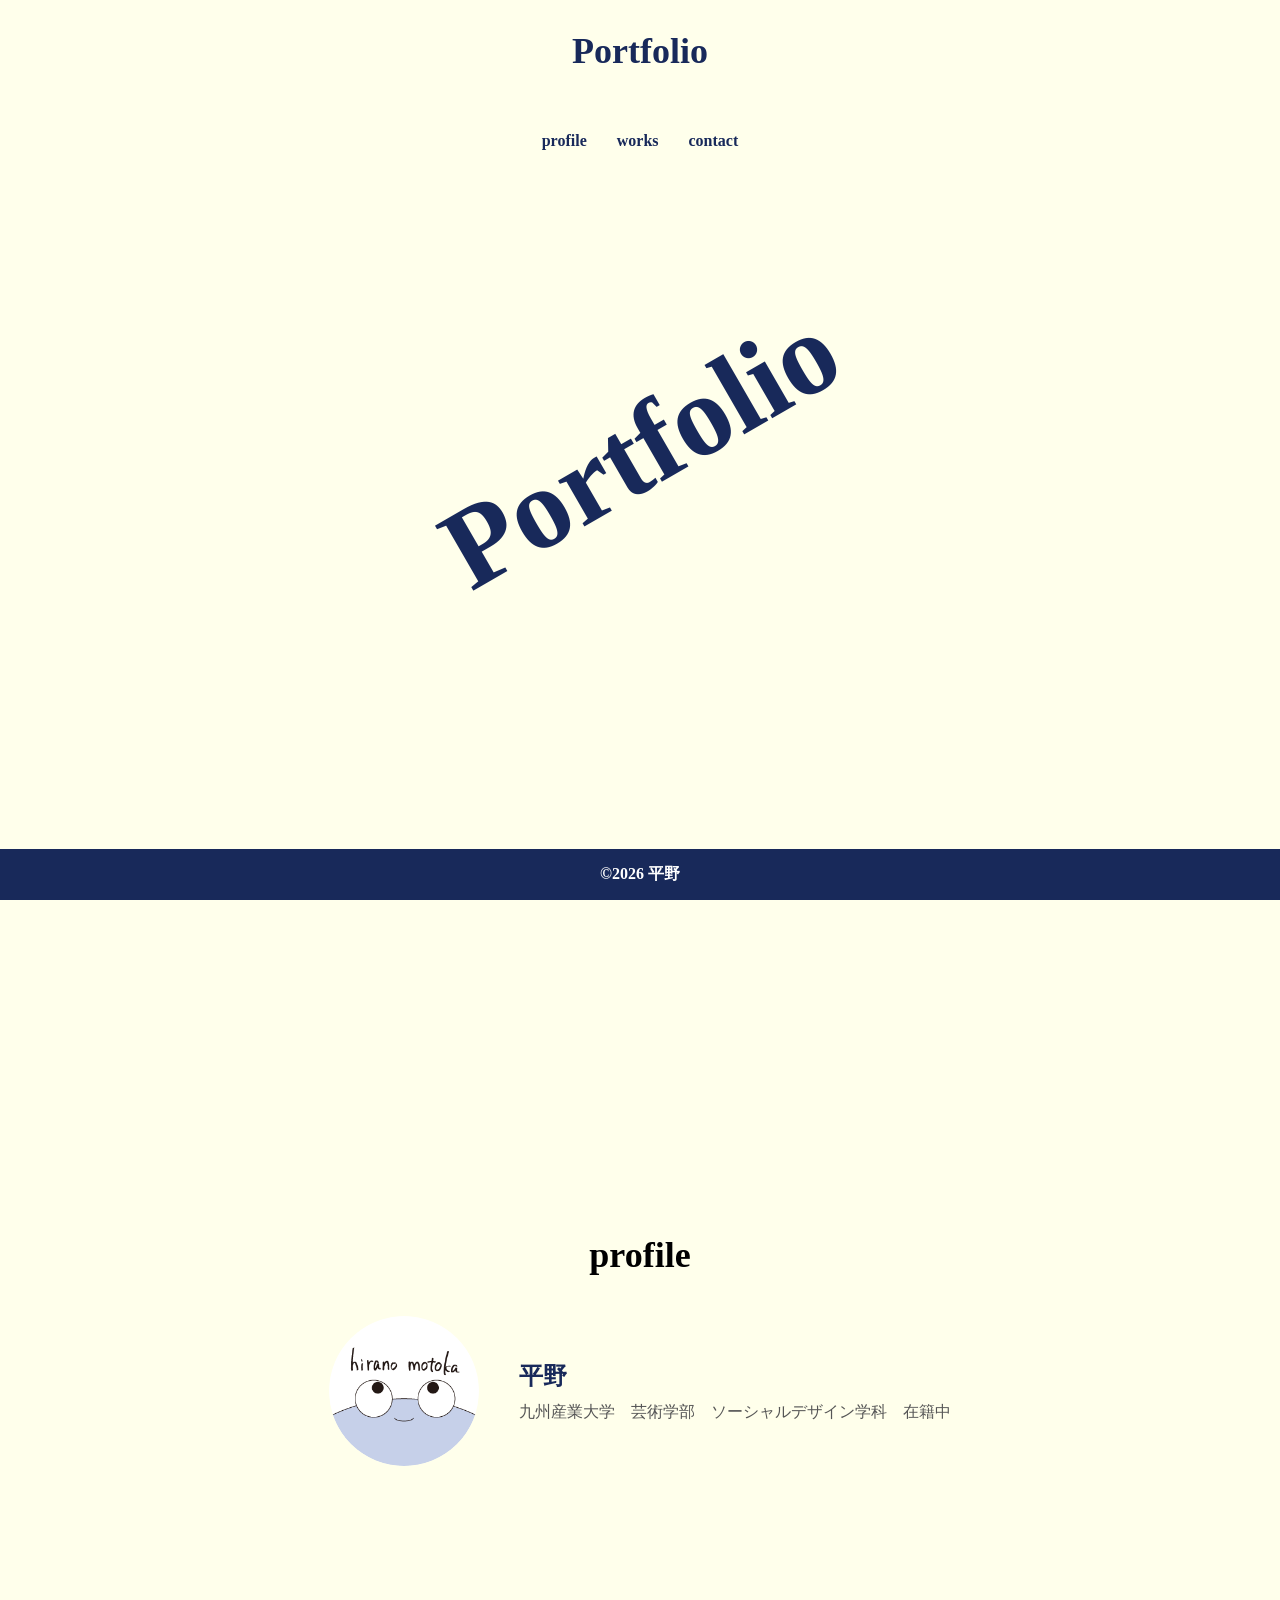
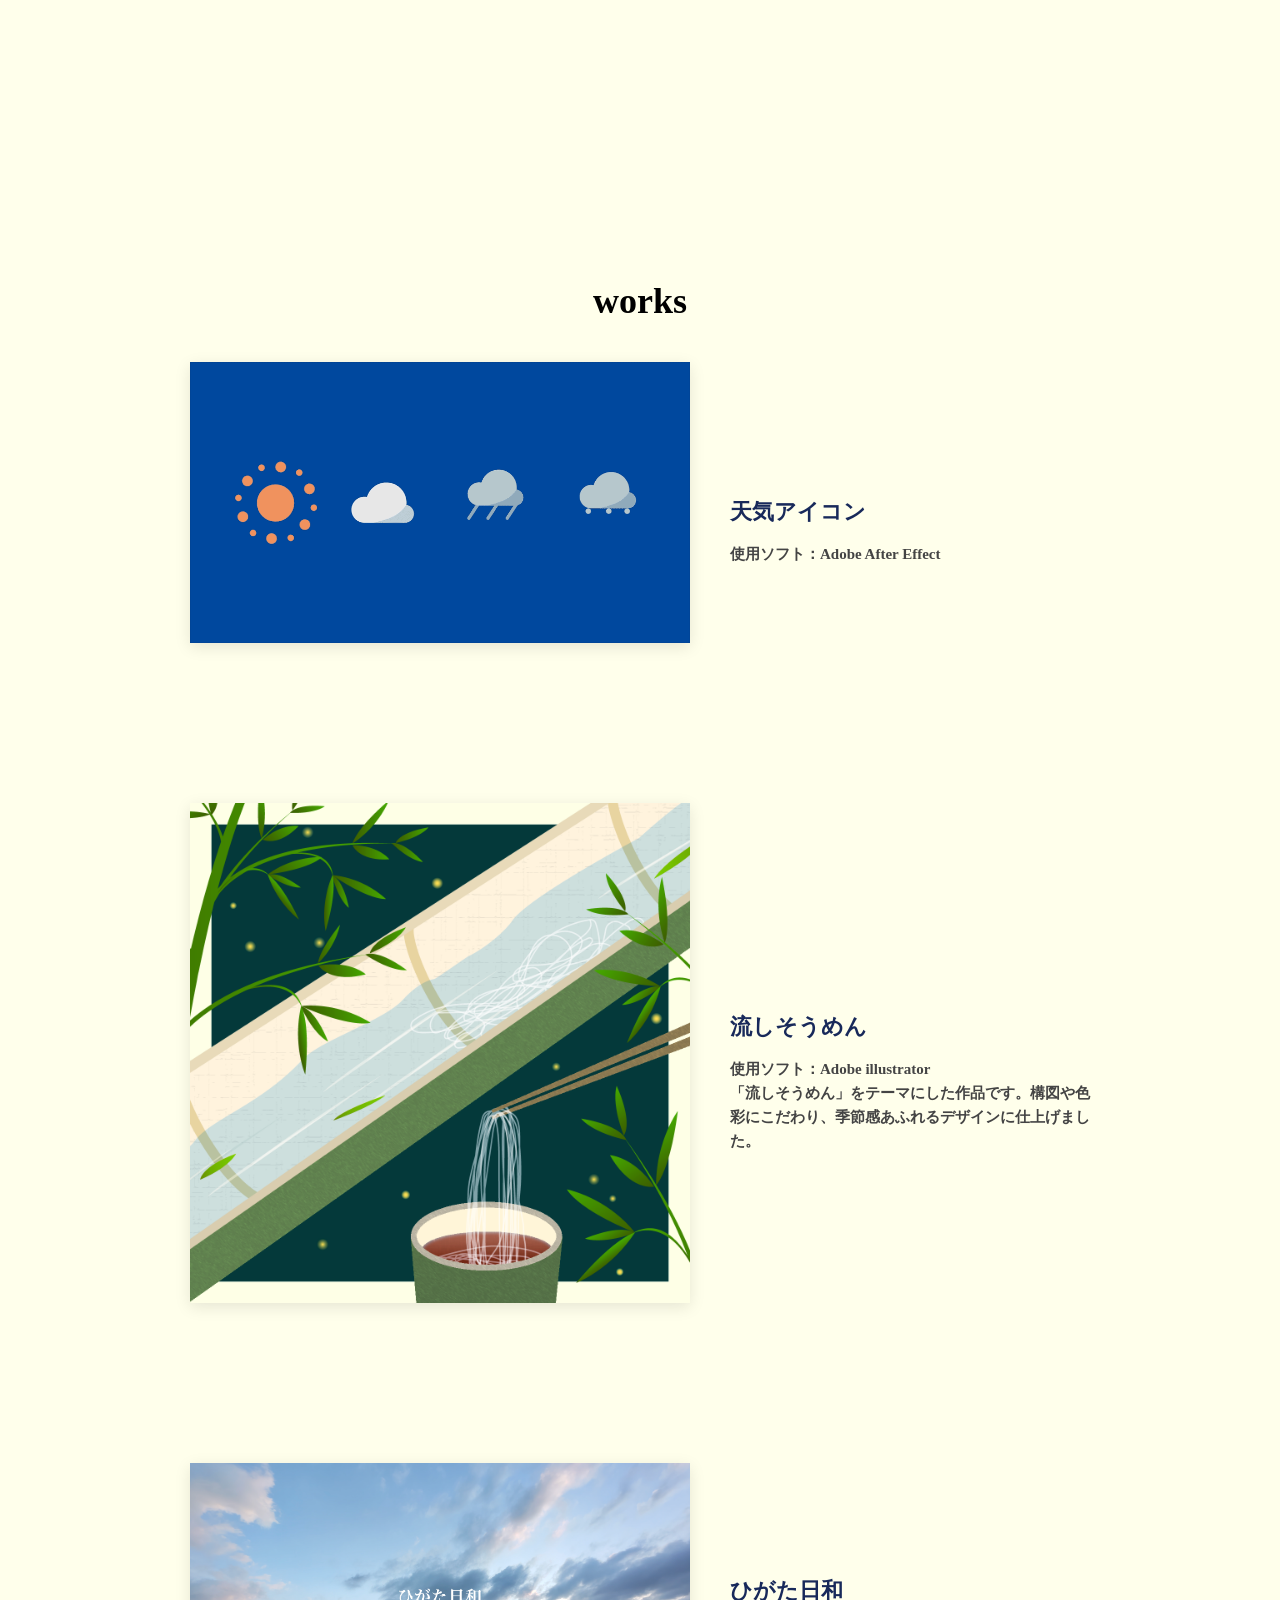
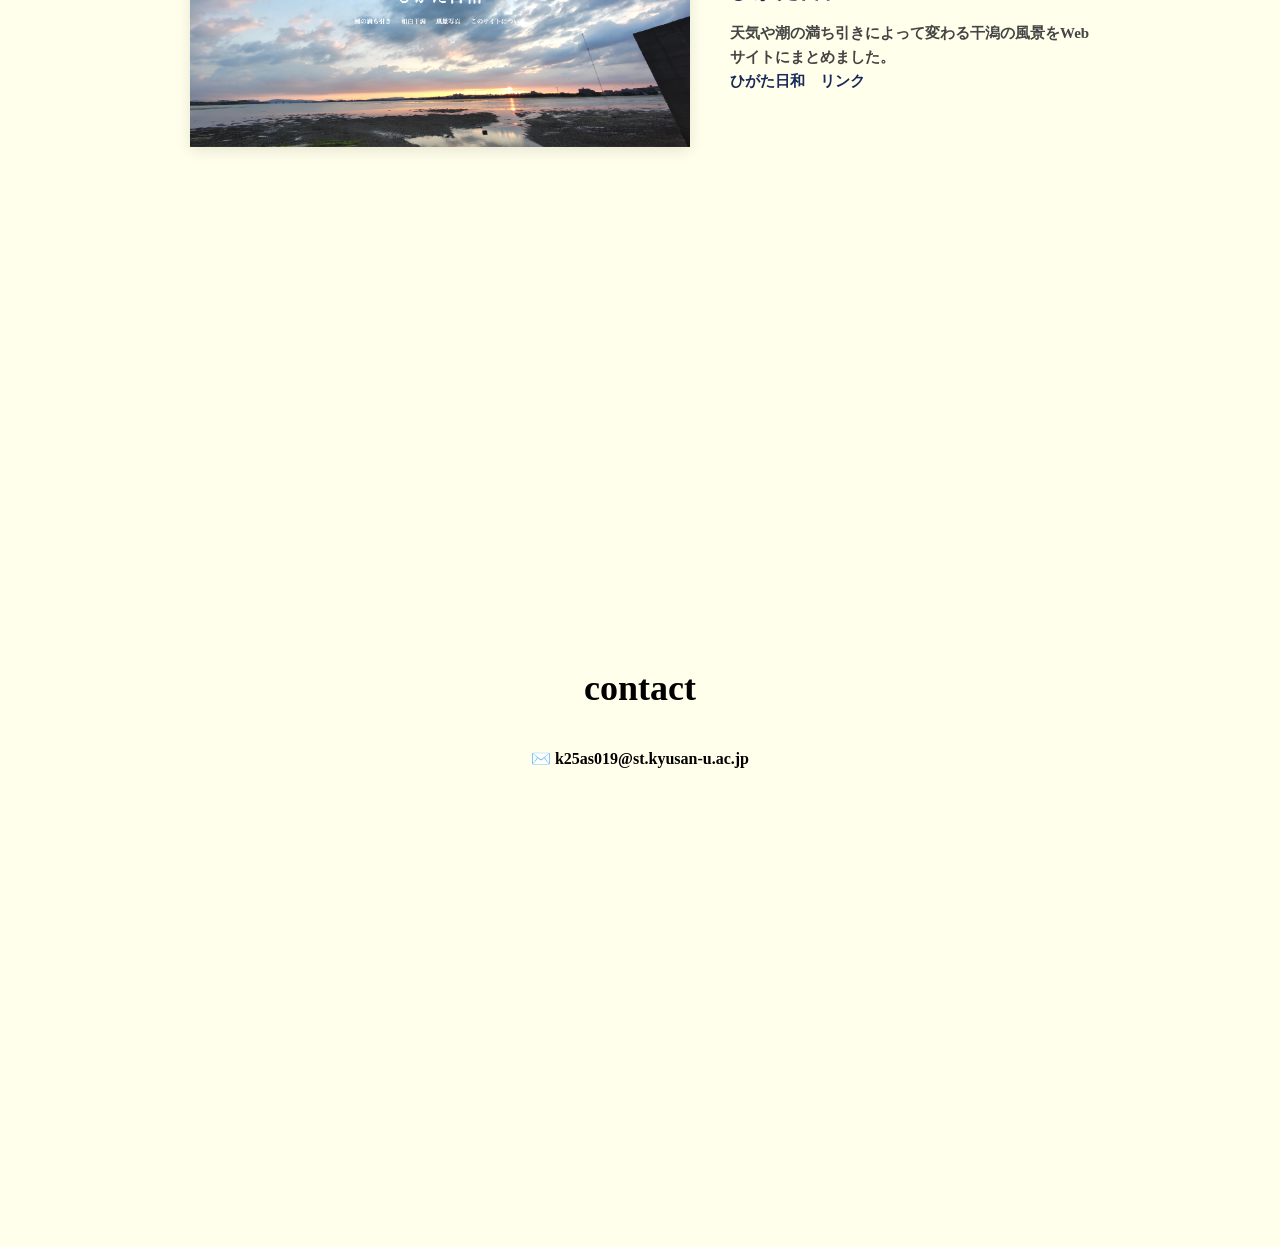
<file: index.html>
<!DOCTYPE html>
<html lang="ja">

<head>
  <meta charset="UTF-8">
  <meta name="viewport" content="width=device-width, initial-scale=1.0">
  <title>平野紹介</title>
  <link rel="stylesheet" href="style.css">
  <script src="script.js" defer></script>
</head>

<body>

  <main>

    <section id="home">
      <header>
        <div class="header-container">
          <h1 class="text"><a href="#home">Portfolio</a></h1>
          <nav class="menu-nav">
            <ul class="nav-list">
              <li><a href="#profile">profile</a></li>
              <li><a href="#works">works</a></li>
              <li><a href="#contact">contact</a></li>
            </ul>
          </nav>
        </div>
      </header>

      <div class="container">
        <p>Portfolio</p>
      </div>
    </section>

    <section id="profile">
      <h1>profile</h1>
      <div class="flex-container">
        <img src="images/icon.png" alt="アイコン">
        <div class="profile-text">
          <h3>平野</h3>
          <h4>九州産業大学　芸術学部　ソーシャルデザイン学科　在籍中</h4>
        </div>
      </div>
    </section>

    <section id="works">
      <h1>works</h1>
      <div class="works-item">
        <img id="tenki-icon" src="images/tenkiicon.gif" alt="天気アイコン" width="500" height="300">
        <div class="works-text">
          <h2>天気アイコン</h2>
          <p>使用ソフト：Adobe After Effect</p>
        </div>
      </div>
      <script>
        document.getElementById('tenki-icon').addEventListener('click', function () {
          if (this.src.includes('tenkiicon.gif')) {
            this.src = 'images/paused.gif';
          } else {
            this.src = 'images/tenkiicon.gif';
          }
        });
      </script>

      <div class="works-item">
        <img src="images/25AS019平野雅華_課題6_流しそうめん.png" alt="流しそうめんの課題画像" class="works-img">
        <div class="works-text">
          <h2>流しそうめん</h2>
          <p>使用ソフト：Adobe illustrator<br>「流しそうめん」をテーマにした作品です。構図や色彩にこだわり、季節感あふれるデザインに仕上げました。</p>
        </div>
      </div>

      <div class="works-item">
        <img src="images/スクリーンショット 2026-07-21 12.54.23.png" alt="" class="works-img">
        <div class="works-text">
          <h2>ひがた日和</h2>
          <p>天気や潮の満ち引きによって変わる干潟の風景をWebサイトにまとめました。<br><a href="https://mothhr.github.io/higatabiyori/">ひがた日和　リンク</a></p>
        </div>
      </div>
    </section>

    <section id="contact">
      <h1>contact</h1>
      <p>✉️ k25as019@st.kyusan-u.ac.jp</p>
    </section>
  </main>

  <footer>
    <p>&copy;2026 平野</p>
  </footer>
</body>

</html>
</file>
<file: style.css>
@charset "UTF-8";

ul {
  padding-left: 0;
  margin: 0;
}

li {
  list-style: none;
}

a {
  text-decoration: none;
  color: rgb(24, 41, 90);
}

body {
  background-color: rgb(255, 255, 235);
  margin: 0;
  padding: 0;
  font-weight: bold;
  font-family: "ヒラギノ明朝 ProN", "Hiragino Mincho Pro", serif;
  padding-bottom: 80px;
}

p,
h1,
h3,
h4 {
  margin: 0;
}

p {
  text-align: center;
}

h1 {
  text-align: center;
  font-size: 36px;
  margin-bottom: 40px;
}

header {
  position: absolute;
  top: 0;
  left: 0;
  width: 100%;
  z-index: 10;
}

.header-container {
  display: flex;
  flex-direction: column;
  align-items: center;
  gap: 20px;
  padding: 30px 0;
  justify-content: center;
}

.nav-list {
  display: flex;
  justify-content: center;
  flex-wrap: wrap;
  gap: 30px;
}

.menu-nav {
  justify-content: center;
  color: #000;
}

#home,
#profile,
#works,
#contact {
  min-height: 100vh;
  box-sizing: border-box;
  display: flex;
  flex-direction: column;
  justify-content: center;
  align-items: center;
  padding: 80px 20px;
  width: 100%;
  margin: 0 auto;
}

#profile,
#works,
#contact {
  max-width: 1000px;
}

#home {
  max-width: none;
  position: relative;
}

#profile-text {
  display: flex;
  flex-direction: column;
  align-items: flex-start;
  gap: 10px;
}

#works {
  text-align: center;
}

.works-item {
  display: flex;
  align-items: center;
  justify-content: center;
  gap: 40px;
  width: 100%;
  max-width: 900px;
  margin: 0 auto 120px auto;
  flex-wrap: wrap;
}

.works-item img {
  display: block;
  max-width: 100%;
  height: auto;
  box-shadow: 0 4px 15px rgba(0, 0, 0, 0.1);
  flex-shrink: 0;
}

#tenki-icon,
.works-img {
  max-width: 500px !important;
  width: 100%;
  height: auto;
}

.works-item:last-of-type {
  margin-bottom: 0;
}

#works img {
  display: block;
  max-width: 100%;
  height: auto;
  margin: 0;
  box-shadow: 0 4px 15px rgba(0, 0, 0, 0.1);
}

.works-img {
  max-width: 500px !important;
  width: 100%;
  height: auto;
}

#tenki-icon,
.works-img {
  max-width: 500px !important;
  width: 100%;
  height: auto;
}

.works-text h2 {
  font-size: 22px;
  color: rgb(24, 41, 90);
  margin-bottom: 15px;
}

.works-text {
  flex: 1;
  min-width: 280px;
  text-align: left;
  display: flex;
  flex-direction: column;
  justify-content: center;
}

.works-text p {
  font-size: 15px;
  color: #444;
  line-height: 1.6;
  text-align: left;
}

.container {
  position: absolute;
  top: 50%;
  left: 50%;
  transform: translate(-50%, -50%);
  color: #00124e;
  width: auto;
  height: auto;
  display: flex;
  justify-content: center;
  align-items: center;
}

.container p {
  font-size: 9vw;
  color: rgb(24, 41, 90);
  margin: 0;
  white-space: nowrap;
  transform-origin: center center;
  transform: rotate(-30deg);
}

.flex-container {
  display: flex;
  align-items: center;
  justify-content: center;
  flex-wrap: wrap;
  gap: 40px;
}

.flex-container img {
  width: 150px;
  height: 150px;
  border-radius: 50%;
  object-fit: cover;
}

.flex-container h3 {
  font-size: 24px;
  color: rgb(24, 41, 90);
  margin-bottom: 10px;
}

.flex-container h4 {
  font-size: 16px;
  color: #555;
  font-weight: normal;
}

#works {
  text-align: center;
}

#works img {
  display: block;
  max-width: 100%;
  height: auto;
  margin: 0 auto 40px auto;
  box-shadow: 0 4px 15px rgba(0, 0, 0, 0.1);
}

img[src*="流しそうめん"] {
  max-width: 500px;
  width: 100%;
  height: auto;
}

footer {
  background-color: rgb(24, 41, 90);
  position: fixed;
  bottom: 0;
  width: 100%;
  text-align: center;
  color: #ffffff;
  padding: 15px 0;
  z-index: 100;
}

a.pagetop {
  display: block;
  width: 50px;
  height: 50px;
  text-align: center;
  box-sizing: border-box;
  padding-top: 12px;
  border-radius: 20%;
  /*border-top-left-radius: 10px;
    border-top-right-radius: 10px;*/
  background-color: rgb(24, 41, 90);
  color: #FFF;
  position: fixed;
  bottom: 100px;
  right: 20px;
}

html {
  scroll-behavior: smooth;
}
</file>
